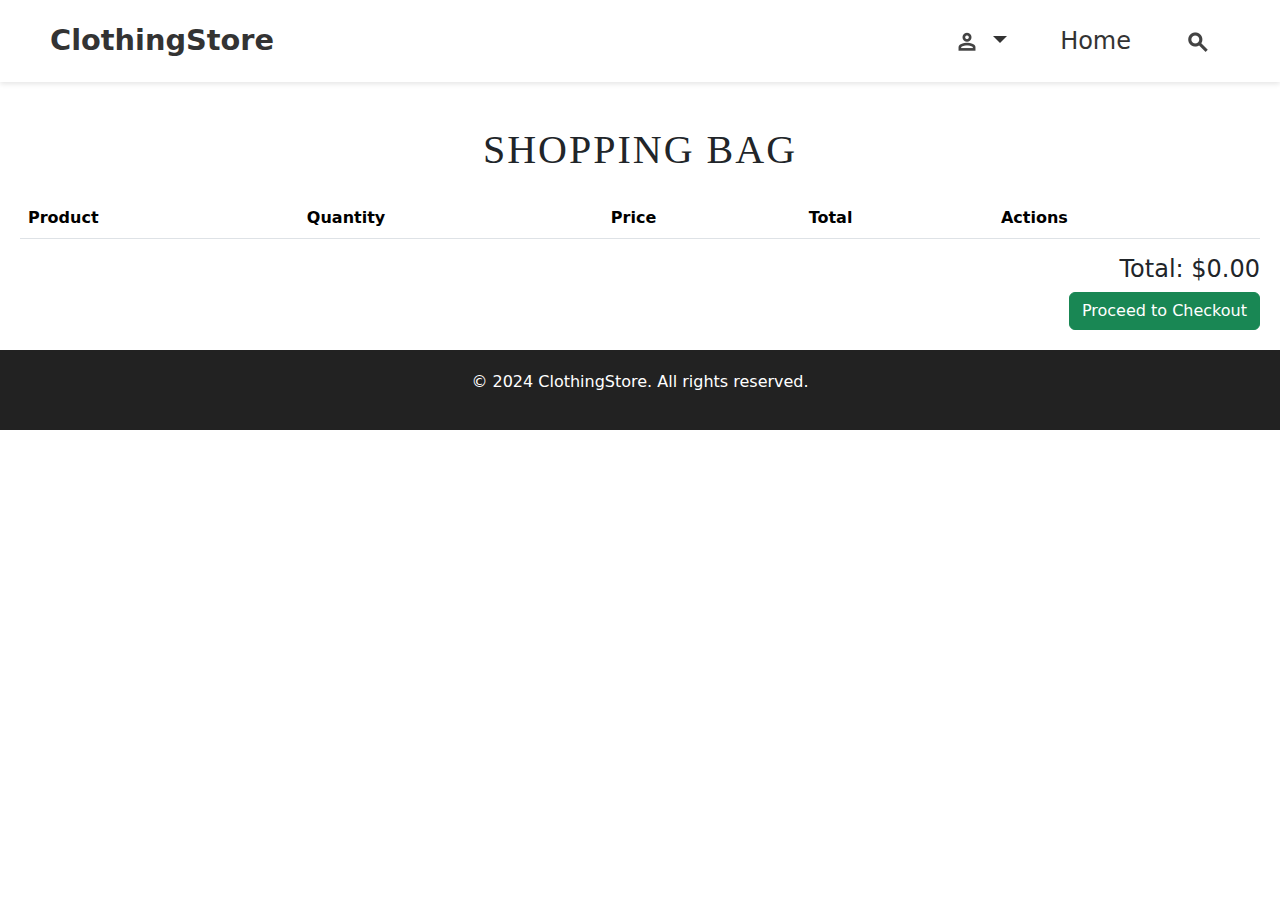
<file: Backend2/bag.html>
<!DOCTYPE html>
<html lang="en">
<head>
  <meta charset="UTF-8">
  <meta name="viewport" content="width=device-width, initial-scale=1.0">
  <title>About Us - Elle</title>
  <link rel="stylesheet" href="styles.css">
  <link rel="preconnect" href="https://fonts.googleapis.com">
<link rel="preconnect" href="https://fonts.gstatic.com" crossorigin>
<link href="https://fonts.googleapis.com/css2?family=Poppins:ital,wght@0,100;0,200;0,300;0,400;0,500;0,600;0,700;0,800;0,900;1,100;1,200;1,300;1,400;1,500;1,600;1,700;1,800;1,900&display=swap" rel="stylesheet">

  <link href="https://cdn.jsdelivr.net/npm/bootstrap@5.3.0-alpha1/dist/css/bootstrap.min.css" rel="stylesheet">
  <link href="https://cdnjs.cloudflare.com/ajax/libs/font-awesome/6.0.0-beta3/css/all.min.css" rel="stylesheet">
</head>
<body>
 <nav class="navbar">
        <div class="logo">
          <a href="#">ClothingStore</a>
        </div>
        <ul class="nav-links">
            <li class="nav-item dropdown">
                <a class="nav-link dropdown-toggle" href="#" id="navbarDropdown" role="button" data-bs-toggle="dropdown" aria-expanded="false">
                  <img src="person_24dp_434343_FILL0_wght600_GRAD0_opsz24.png" alt="Profile" class="nav-icon">
                </a>
                <ul class="dropdown-menu" aria-labelledby="navbarDropdown">
                  <li><a class="dropdown-item" href="login.html">Login</a></li>
                  <li><a class="dropdown-item" href="register.html">Register</a></li>
                  <li><a class="dropdown-item" href="profile.html">My Profile</a></li>
                  <li><a class="dropdown-item" href="#">Logout</a></li>
                </ul>
              </li>
          <li><a href="index.html">Home</a></li>
          <li><a href="search.html"><img src="search_24dp_434343_FILL0_wght700_GRAD0_opsz24.png" alt="search" class="nav-icon"></a></li>
        
        </ul>
      </nav>

  <main class="container2">
        <h1 class="my-4">Shopping Bag</h1>
        <table class="table">
          <thead>
            <tr>
              <th>Product</th>
              <th>Quantity</th>
              <th>Price</th>
              <th>Total</th>
              <th>Actions</th>
            </tr>
          </thead>
          <tbody id="cart-items">
            
          </tbody>
        </table>
        <div class="text-end">
          <h4 id="cart-total">Total: $0.00</h4>
          <button class="btn btn-success" id="checkout-btn">Proceed to Checkout</button>
        </div>
      </main>
    
      <footer>
        <p>&copy; 2024 ClothingStore. All rights reserved.</p>
      </footer>
    
      <script src="https://cdn.jsdelivr.net/npm/bootstrap@5.3.0-alpha1/dist/js/bootstrap.bundle.min.js"></script>
</body>
</html>
</file>
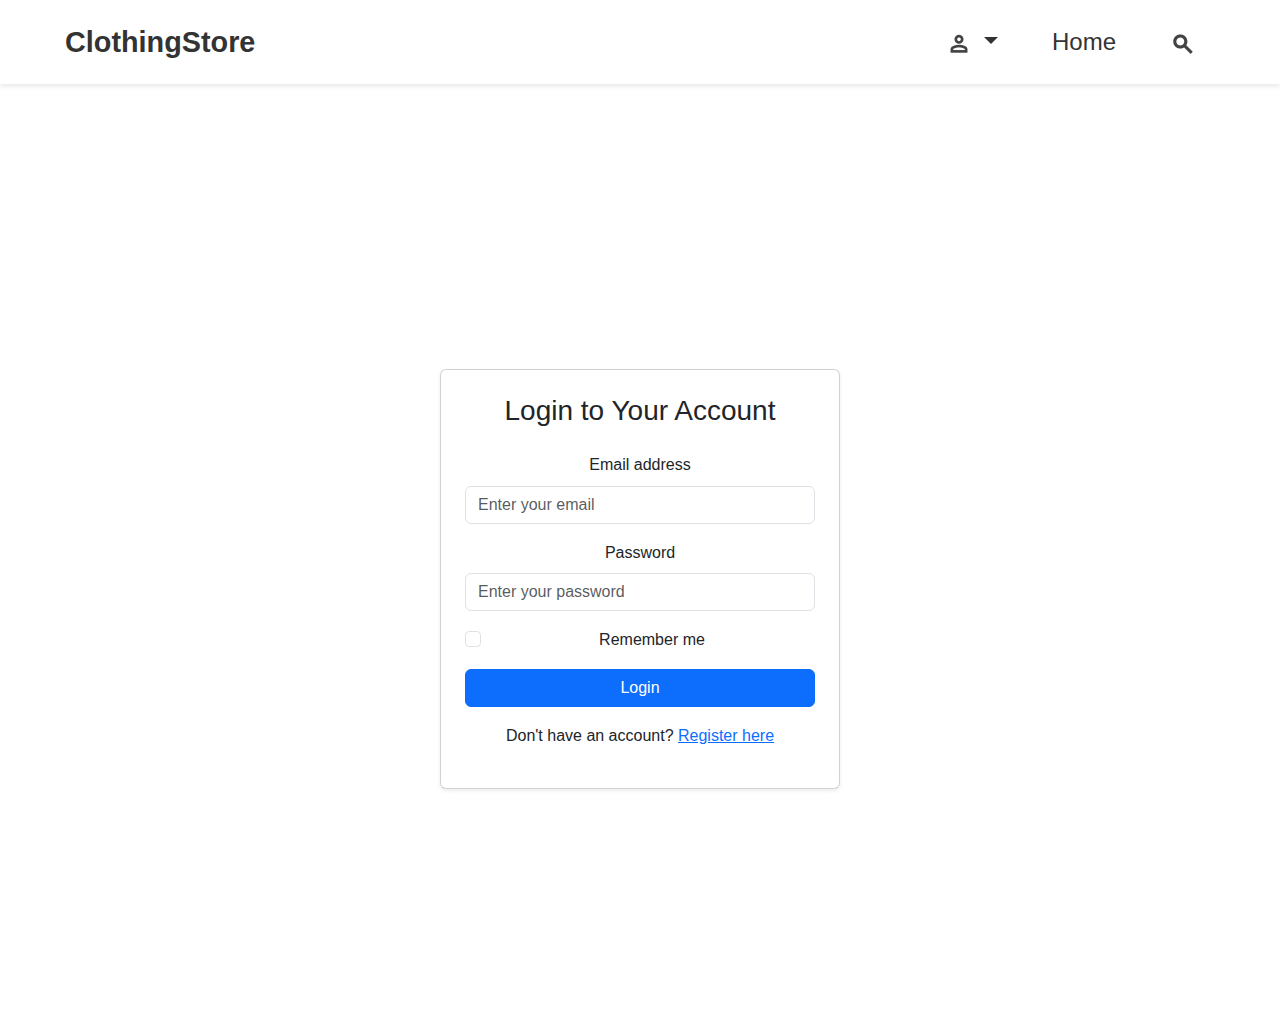
<file: Backend2/login.html>
<!DOCTYPE html>
<html lang="en">
<head>
  <meta charset="UTF-8">
  <meta name="viewport" content="width=device-width, initial-scale=1.0">
  <title>Login - ClothingStore</title>
  <link href="https://cdn.jsdelivr.net/npm/bootstrap@5.3.0-alpha1/dist/css/bootstrap.min.css" rel="stylesheet">
  <link rel="stylesheet" href="styles.css"></head>
<body>
    <nav class="navbar">
        <div class="logo">
          <a href="#">ClothingStore</a>
        </div>
        <ul class="nav-links">
            <li class="nav-item dropdown">
                <a class="nav-link dropdown-toggle" href="#" id="navbarDropdown" role="button" data-bs-toggle="dropdown" aria-expanded="false">
                  <img src="person_24dp_434343_FILL0_wght600_GRAD0_opsz24.png" alt="Profile" class="nav-icon">
                </a>
                <ul class="dropdown-menu" aria-labelledby="navbarDropdown">
                  <li><a class="dropdown-item" href="login.html">Login</a></li>
                  <li><a class="dropdown-item" href="register.html">Register</a></li>
                  <li><a class="dropdown-item" href="profile.html">My Profile</a></li>
                  <li><a class="dropdown-item" href="#">Logout</a></li>
                </ul>
              </li>
          <li><a href="index.html">Home</a></li>
          <li><a href="search.html"><img src="search_24dp_434343_FILL0_wght700_GRAD0_opsz24.png" alt="search" class="nav-icon"></a></li>
        
        </ul>
      </nav>
  <div class="container d-flex justify-content-center align-items-center" style="min-height: 100vh;">
    <div class="card p-4 shadow-sm" style="max-width: 400px; width: 100%;">
      <h3 class="text-center mb-4">Login to Your Account</h3>
      <form action="/login" method="POST">
        <div class="mb-3">
          <label for="email" class="form-label">Email address</label>
          <input type="email" class="form-control" id="email" name="email" placeholder="Enter your email" required>
        </div>
        <div class="mb-3">
          <label for="password" class="form-label">Password</label>
          <input type="password" class="form-control" id="password" name="password" placeholder="Enter your password" required>
        </div>
        <div class="mb-3 form-check">
          <input type="checkbox" class="form-check-input" id="rememberMe">
          <label class="form-check-label" for="rememberMe">Remember me</label>
        </div>
        <button type="submit" class="btn btn-primary w-100">Login</button>
      </form>
      <div class="text-center mt-3">
        <p>Don't have an account? <a href="register.html">Register here</a></p>
      </div>
    </div>
  </div>
  <script src="https://cdn.jsdelivr.net/npm/bootstrap@5.3.0-alpha1/dist/js/bootstrap.bundle.min.js"></script>
  <script>
    app.post('/login', async (req, res) => {
  const { email, password } = req.body;
  const user = await User.findOne({ email });

  if (user && user.password === password) {
    res.redirect('/profile');
  } else {
    res.redirect('/login');
  }
});

  </script>
</body>
</html>
</file>
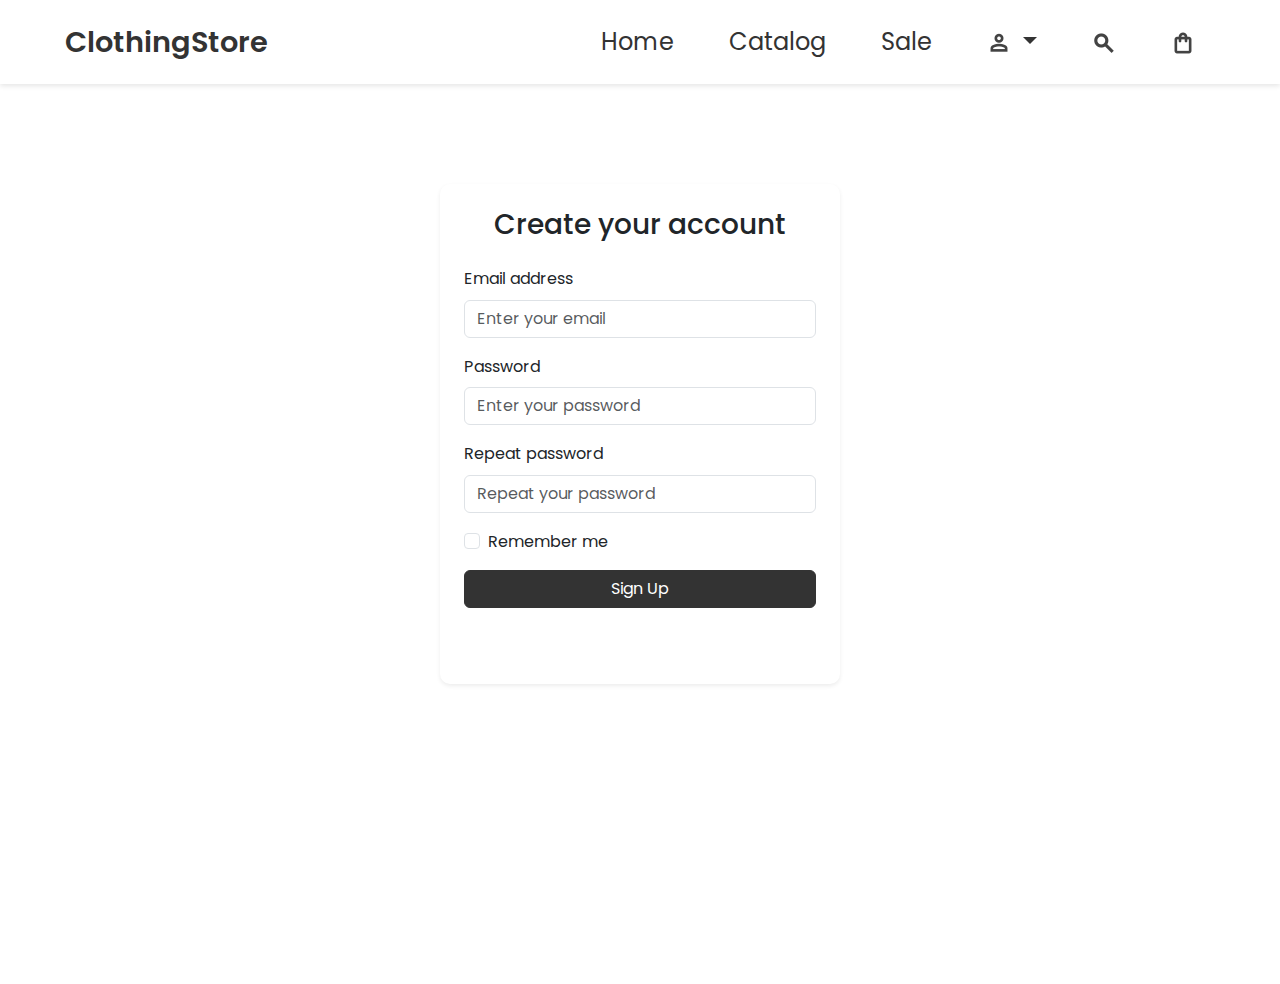
<file: Backend2/register.html>
<!DOCTYPE html>
<html lang="en">
<head>
  <meta charset="UTF-8">
  <meta name="viewport" content="width=device-width, initial-scale=1.0">
  <title>Login - ClothingStore</title>
  <link rel="preconnect" href="https://fonts.googleapis.com">
<link rel="preconnect" href="https://fonts.gstatic.com" crossorigin>
<link href="https://fonts.googleapis.com/css2?family=Poppins:ital,wght@0,100;0,200;0,300;0,400;0,500;0,600;0,700;0,800;0,900;1,100;1,200;1,300;1,400;1,500;1,600;1,700;1,800;1,900&display=swap" rel="stylesheet">
  <link href="https://cdn.jsdelivr.net/npm/bootstrap@5.3.0-alpha1/dist/css/bootstrap.min.css" rel="stylesheet">
  <link rel="stylesheet" href="login-register.css"></head>
<body>
  <nav class="navbar">
    <div class="logo">
      <a href="#">ClothingStore</a>
    </div>
    <ul class="nav-links">
      <li><a href="#">Home</a></li>
      <li><a href="#">Catalog</a></li>
      <li><a href="#">Sale</a></li>
      <li class="nav-item dropdown">
        <a class="nav-link dropdown-toggle" href="#" id="navbarDropdown" role="button" data-bs-toggle="dropdown" aria-expanded="false">
          <img src="person_24dp_434343_FILL0_wght600_GRAD0_opsz24.png" alt="Profile" class="nav-icon">
        </a>
        <ul class="dropdown-menu" aria-labelledby="navbarDropdown">
          <li><a class="dropdown-item" href="login.html">Login</a></li>
          <li><a class="dropdown-item" href="register.html">Register</a></li>
          <li><a class="dropdown-item" href="profile.html">My Profile</a></li>
          <li><a class="dropdown-item" href="#">Logout</a></li>
        </ul>
      </li>
      <li><a href="search.html"><img src="search_24dp_434343_FILL0_wght700_GRAD0_opsz24.png" alt="search" class="nav-icon"></a></li>
      <li><a href="bag.html"><img src="shopping_bag_24dp_434343_FILL0_wght600_GRAD0_opsz24.png" alt="bag" class="nav-icon"></a></li>
    </ul>
  </nav>
  <div class="container d-flex justify-content-center" style="min-height: 100vh;">
    <div class="card p-4 shadow-sm" style="max-width: 400px; width: 100%; height: 500px;">
      <h3 class="text-center mb-4">Create your account</h3>
      <form action="/login" method="POST">
        <div class="mb-3">
          <label for="email" class="form-label">Email address</label>
          <input type="email" class="form-control" id="email" name="email" placeholder="Enter your email" required>
        </div>
        <div class="mb-3">
          <label for="password" class="form-label">Password</label>
          <input type="password" class="form-control" id="password" name="password" placeholder="Enter your password" required>
        </div>
        <div class="mb-3">
            <label for="password" class="form-label">Repeat password</label>
            <input type="password" class="form-control" id="password" name="password" placeholder="Repeat your password" required>
          </div>
        <div class="mb-3 form-check">
          <input type="checkbox" class="form-check-input" id="rememberMe">
          <label class="form-check-label" for="rememberMe">Remember me</label>
        </div>
        <button type="submit" class="btn btn-primary w-100">Sign Up</button>
      </form>
    </div>
  </div>

</body></html>
</file>
<file: Backend2/styles.css>
body {
    margin: 0;
    padding: 0;
    font-family: 'Poppins', sans-serif;
    line-height: 1.6;
    color: #333;
  }
   .navbar {
      background-color: white;
      color: #333;
      padding: 8px 15px;
      display: flex;
      justify-content: space-between;
      align-items: center;
      box-shadow: 0 2px 5px rgba(0, 0, 0, 0.1);
      font-weight: 400;
    }
  
    .navbar .logo a {
      color: #333;
      font-size: 1.8rem;
      font-weight: 600;
      text-decoration: none;
      margin-left: 50px;}
  
    .nav-links {
      list-style: none;
      display: flex;
      gap: 5px;
      
      margin: 15px 20px;
  
    }
    .nav-icon{
        height: 24px;
    }
  
    .nav-links li a {
      color: #333;
      font-size: 1.1rem;
      text-decoration: none;
      transition: color 0.3s ease;
      margin-right: 50px;
      font-size: x-large;
  
  
    }
  
    .nav-links li a:hover {
      color: #2c3e50;
    }
  
  .carousel-item .carousel-caption {
        position: absolute;
        right: 10%;
        top: 50%;
        transform: translateY(-50%);
        color: #fff;
        font-size: 200px;
        /*font-family: 'Poppins', sans-serif;*/
        font-weight: 600;
        text-shadow: 3px 3px 10px rgba(0, 0, 0, 0.6);
        margin-left: 600px;
        margin-top:  40px ;
        font-family: 'Times New Roman', serif;
      }
      .carousel-item .carousel-caption h5{
          font-size: 50px;
      }
  
  
  /* Main Section */
  main {
    padding: 20px;
  }
  
  .about-us {
    max-width: 800px;
    margin: 0 auto;
    text-align: left;
  }
  
  .about-us h2 {
    font-size: 32px;
    color: #222;
    margin-bottom: 20px;
  }
  
  .about-us p {
    margin-bottom: 15px;
    font-size: 16px;
    color: #555;
  }
  
  .about-image {
    width: 100%;
    max-width: 250px;
    margin: 20px auto;
    display: block;
    border-radius: 10px;
    box-shadow: 0 4px 6px rgba(0, 0, 0, 0.1);
      padding-left: 50px;
  }
  
  /* Footer */
  footer {
    background: #222;
    color: #fff;
    padding: 20px 0;
    text-align: center;
  }
  
  .footer-container {
    max-width: 800px;
    margin: 0 auto;
  }
  
  .footer-logo {
    width: 100px;
    margin-bottom: 20px;
    border-radius: 50%;
  }
  
  .footer-container ul {
    list-style: none;
    padding: 0;
    margin: 20px 0 0;
    display: flex;
    justify-content: center;
    gap: 15px;
  }
  
  .footer-container ul li {
    display: inline;
  }
  
  .footer-container ul li a {
    text-decoration: none;
    color: #fff;
    transition: color 0.3s;
  }
  
  .footer-container ul li a:hover {
    color: #aaa;
  }
 .container {
              width: 90%;
              max-width: 1200px;
              margin: 0 auto;
              text-align: center;
              padding-top: 50px;
          }
          h1 {
              font-size: 3rem;
              margin: 40px 0;
              color: #333;
              font-family: 'Playfair Display', serif;
              text-transform: uppercase;
              letter-spacing: 2px;
          }
          .products {
              display: flex;
              justify-content: center;
              gap: 30px;
              margin-top: 40px;
              flex-wrap: wrap;
              justify-content: space-evenly;
          }
          .product {
              text-align: center;
              border: 1px solid #ddd;
              padding: 20px;
              border-radius: 12px;
              width: 250px;
              background-color: #fff;
              box-shadow: 0 6px 12px rgba(0, 0, 0, 0.1);
              transition: transform 0.3s, box-shadow 0.3s;
          }
          .product:hover {
              transform: translateY(-10px);
              box-shadow: 0 10px 20px rgba(0, 0, 0, 0.2);
          }
          .product img {
              width: 100%;
              height: auto;
              border-radius: 8px;
          }
          .product h3 {
              margin: 20px 0 10px;
              font-size: 1.3rem;
              font-family: 'Playfair Display', serif;
              color: #444;
          }
          .product p {
              margin: 0;
              font-size: 1.2rem;
              color: #007BFF;
              font-weight: bold;
          }
          a.more-info {
              display: inline-block;
              margin-top: 50px;
              padding: 15px 30px;
              text-decoration: none;
              color: #fff;
              background-color: #FF6F61;
              font-weight: 600;
              border-radius: 50px;
              text-transform: uppercase;
              letter-spacing: 1px;
              transition: background-color 0.3s ease;
          }
          a.more-info:hover {
              background-color: #FF3D2E;
          }


          .nav-item{
           max-width: 100px;
          }
          /*for bag.html*/

.header{
    align-items: center;
    justify-content: center;
    display: flex;
    font-size: 30px;
    font-family: 'Poppins', sans-serif;
}

.container{
    max-width: 800px;
    margin: 20px auto;
  }
  
  h1 {
    text-align: center;
    margin-bottom: 20px;
  }
  
  .table {
    width: 100%;
    margin-bottom: 20px;
  }
  
  .text-end {
    text-align: right;
  }
  
  .btn-danger {
    font-size: 0.8rem;
  }
  
  .quantity-input {
    width: 60px;
  }
</file>
<file: Backend2/login-register.css>
body {
      margin: 0;
      padding: 0;
      font-family: 'Poppins', sans-serif;
      line-height: 1.6;
      color: #333;
    }
    .navbar {
      background-color: white;
      color: #333;
      padding: 8px 15px;
      display: flex;
      justify-content: space-between;
      align-items: center;
      box-shadow: 0 2px 5px rgba(0, 0, 0, 0.1);
        
    }
  
    .navbar .logo a {
      color: #333;
      font-size: 1.8rem;
      font-weight: 600;
      text-decoration: none;
      margin-left: 50px;}
  
    .nav-links {
      list-style: none;
      display: flex;
      gap: 5px;
      
      margin: 15px 20px;
  
    }
    .nav-icon{
        height: 24px;
    }
  
    .nav-links li a {
      color: #333;
      font-size: 1.1rem;
      text-decoration: none;
      transition: color 0.3s ease;
      margin-right: 50px;
      font-size: x-large;
  
  
    }
  
    .nav-links li a:hover {
      color: #2c3e50;
    }
    .form-check-input{
      background-color: white;
    }
    .card {
      border-radius: 10px;
      border: none;
      margin-top: 100px;
      font-family: 'Poppins', sans-serif;
    }
    .btn-primary {
      background-color: #333;
      border-color: #333;
    }
    .btn-primary:hover {
      background-color: black;
      border-color: #0056b3;
    }
    a {
      color: #007bff;
      text-decoration: none;
    }
    a:hover {
      text-decoration: underline;
    }
</file>
